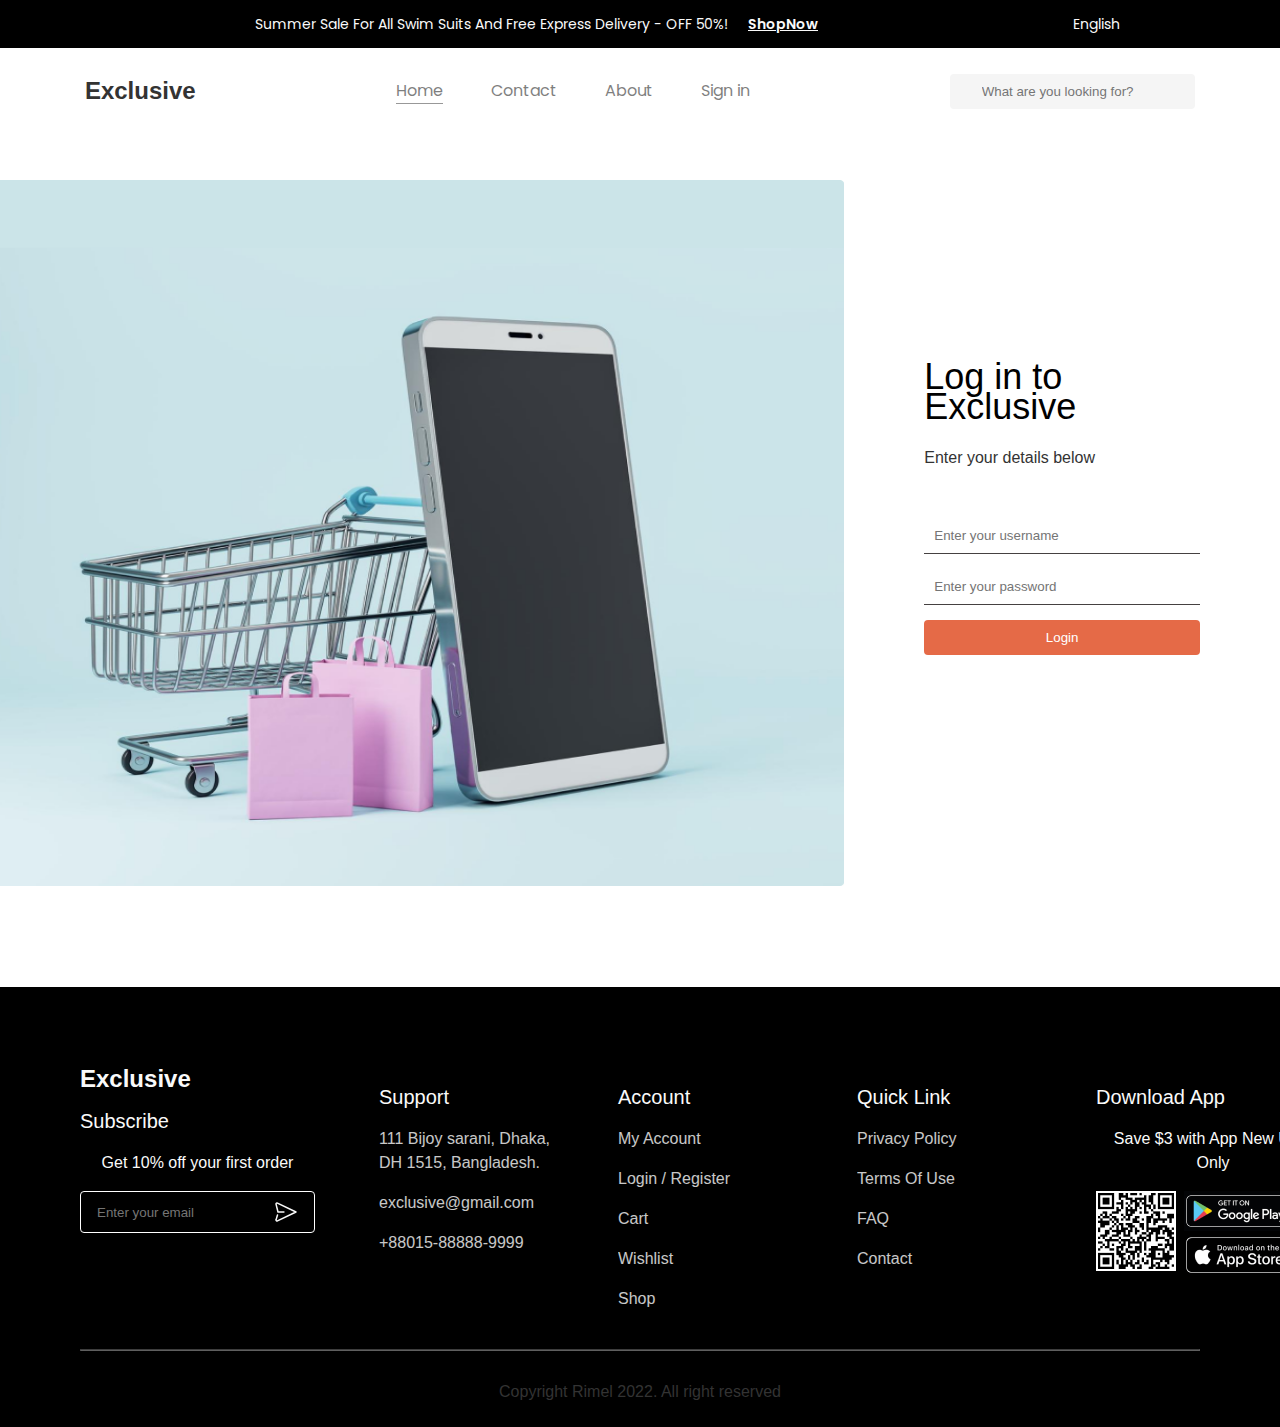
<file: index.html>
<!DOCTYPE html>
<html lang="en">
<head>
    <meta charset="UTF-8">
    <meta name="viewport" content="width=device-width, initial-scale=1.0">
    <title>Exclusive Header</title>
    <link rel="preconnect" href="https://fonts.googleapis.com">
    <link rel="preconnect" href="https://fonts.gstatic.com" crossorigin>
    <link href="https://fonts.googleapis.com/css2?family=Poppins:ital,wght@0,100;0,200;0,300;0,400;0,500;0,600;0,700;0,800;0,900;1,100;1,200;1,300;1,400;1,500;1,600;1,700;1,800;1,900&display=swap" rel="stylesheet">
    <link rel="preconnect" href="https://fonts.googleapis.com">
    <link rel="preconnect" href="https://fonts.gstatic.com" crossorigin>
    <link href="https://fonts.googleapis.com/css2?family=Inter:ital,opsz,wght@0,14..32,100..900;1,14..32,100..900&family=Poppins:ital,wght@0,100;0,200;0,300;0,400;0,500;0,600;0,700;0,800;0,900;1,100;1,200;1,300;1,400;1,500;1,600;1,700;1,800;1,900&display=swap" rel="stylesheet">
    <link rel="stylesheet" href="https://cdnjs.cloudflare.com/ajax/libs/font-awesome/6.6.0/css/all.min.css" integrity="sha512-Kc323vGBEqzTmouAECnVceyQqyqdsSiqLQISBL29aUW4U/M7pSPA/gEUZQqv1cwx4OnYxTxve5UMg5GT6L4JJg==" crossorigin="anonymous" referrerpolicy="no-referrer" />
    <link rel="stylesheet" href="style.css">
</head>
<body>

    <header>
        
        <div class="top-bar">
            <p>Summer Sale For All Swim Suits And Free Express Delivery - OFF 50%! <a href="#">ShopNow</a></p>
            <div class="language-select">
                <p>English
                    <i class="fa-solid fa-chevron-down"></i>
                </p>
            </div>
        </div>
        
        <!-- Main navigation -->
        <nav class="main-nav">
            <div class="logo">
                <h1>Exclusive</h1>
            </div>
            <ul class="nav-links">
                <li class="home-li"><a href="#">Home</a></li>
                <li><a href="#">Contact</a></li>
                <li><a href="#">About</a></li>
                <li><a href="#">Sign in</a></li>
            </ul>
            <div class="search-cart">
                <div class="search-bar">
                    <input type="text" placeholder="What are you looking for?">
                    <button type="submit">
                        <i class="fa-duotone fa-solid fa-magnifying-glass"></i>
                    </button>
                </div>
                <div class="icons">
                    <i class="fa-regular fa-heart"></i>
                    <img src="./img/Cart1 with buy.svg" alt="">
                </div>
            </div>
        </nav>

        <hr>

        <div class="iPhone">
            <div class="phone">
                <img src="./img/1200px-Apple_gray_logo 1.png" alt="iphone">
                <h3>iPhone 14 Series</h3>
            </div>

            <h1>Up to 10% off Voucher</h1>

            <p>
                <a href="#">Shop Now</a>
                <img src="./img/icons arrow-right.svg" alt="">
            </p>
        </div>
    </header>

    <section>
        <div class="categories">
            <h2>
                <img src="./img/Rectangle 18.png" alt="">
                categories
            </h2>

            <h1>Browse By Category</h1>


            <div class="category-filter category-buttons">
                <button data-category="all">
                    <i class="fa-sharp fa-solid fa-store"></i>
                    All
                </button>
                <button data-category="electronics">Electronics</button>
                <button data-category="jewelery">Jewelery</button>
                <button data-category="men's clothing">Men's Clothing</button>
                <button data-category="women's clothing">Women's Clothing</button>
            </div>
            
        </div>

        <hr>


        <div class="products">
            <div class="ourproducts">
                <h2>
                    <img src="./img/Rectangle 18.png" alt="">
                    Our Products
                </h2>

                <div class="right-left-icons">
                    <img src="./img/Fill With Left Arrow.svg" alt="">
                    <img src="./img/Fill with Right Arrow.svg" alt="">
                </div>
            </div>
<!-- 
            <div id="loading" class="loader">
                <div class="circle"></div>
                <div class="circle"></div>
                <div class="circle"></div>
                <div class="circle"></div>
            </div> -->
            <div class="products-container"></div>
            <div class="seemore">

                <button class="see-more">See More</button>
            </div>
        </div>

        <div class="adversiting">
            <h3>Categories</h3>
            <h1>Enhance Your Music Experience</h1>
            <img src="./img/Frame 601.png" alt="">
            <div>
                <button>Buy Now!</button>
            </div>
        </div>

        <div class="new-arrival">
            <h2>
                <img src="./img/Rectangle 18.png" alt="">
                Featured
            </h2>
            <h1>New Arrival</h1>

            <div class="container">
                <img src="./img/1.png" alt="">
                <div>
                    <img src="./img/2.png" alt="">
                    <div>
                        <img src="./img/3.png" alt="">
                        <img src="./img/4.png" alt="">  
                    </div>
                </div>
            </div>
        </div>

        <div class="services">
            <div class="item">
                <img src="./img/Services.svg" alt="">
                <h2>FREE AND FAST DELIVERY</h2>
                <p>Free delivery for all orders over $140</p>
            </div>
            <div class="item">
                <img src="./img/Services (1).svg" alt="">
                <h2>24/7 CUSTOMER SERVICE</h2>
                <p>Friendly 24/7 customer support</p>
            </div>
            <div class="item">
                <img src="./img/Services (2).svg" alt="">
                <h2>MONEY BACK GUARANTEE</h2>
                <p>We reurn money within 30 days</p>
            </div>
        </div>
    </section>





    <footer>
        <div class="inner">
            <div>
                <h1>Exclusive</h1>
                <h2>Subscribe</h2>
                <p>Get 10% off your first order</p>
                <div class="send-email">
                    <input type="email" id="password" placeholder="Enter your email" required>
                    <img src="./img/icon-send.svg" alt="">
                </div>
            </div>

            <div>
                <h2>Support</h2>
                <ul>
                    <li>111 Bijoy sarani, Dhaka, DH 1515, Bangladesh.</li>
                    <li>exclusive@gmail.com</li>
                    <li>+88015-88888-9999</li>
                </ul>


            </div>

            <div>
                <h2>Account</h2>
                <ul>
                    <li>My Account</li>
                    <li>Login / Register</li>
                    <li>Cart</li>
                    <li>Wishlist</li>
                    <li>Shop</li>
                </ul>
            </div>

            <div>
                <h2>Quick Link</h2>
                <ul>
                    <li>Privacy Policy</li>
                    <li>Terms Of Use</li>
                    <li>FAQ</li>
                    <li>Contact</li>
                </ul>
            </div>

            <div>
                <h2>Download App</h2>
                <p>Save $3 with App New User Only</p>
                <div class="for-download">
                
                    <img src="./img/Qr Code.png" alt="qr code">
                    <div class="apps">
                        <img src="./img/GooglePlay.png" alt="google play">
                        <img src="./img/AppStore.png" alt="app store">
                    </div>
    
                </div>

                <div class="icons">
                    <i class="fa-brands fa-facebook-f"></i>
                    <i class="fa-brands fa-twitter"></i>
                    <i class="fa-brands fa-instagram"></i>
                    <i class="fa-brands fa-linkedin-in"></i>
                </div>
            </div>


        </div>


        <hr>

        <p>Copyright Rimel 2022. All right reserved</p>
    </footer>




    <script src="./app.js"></script>
</body>
</html>
</file>
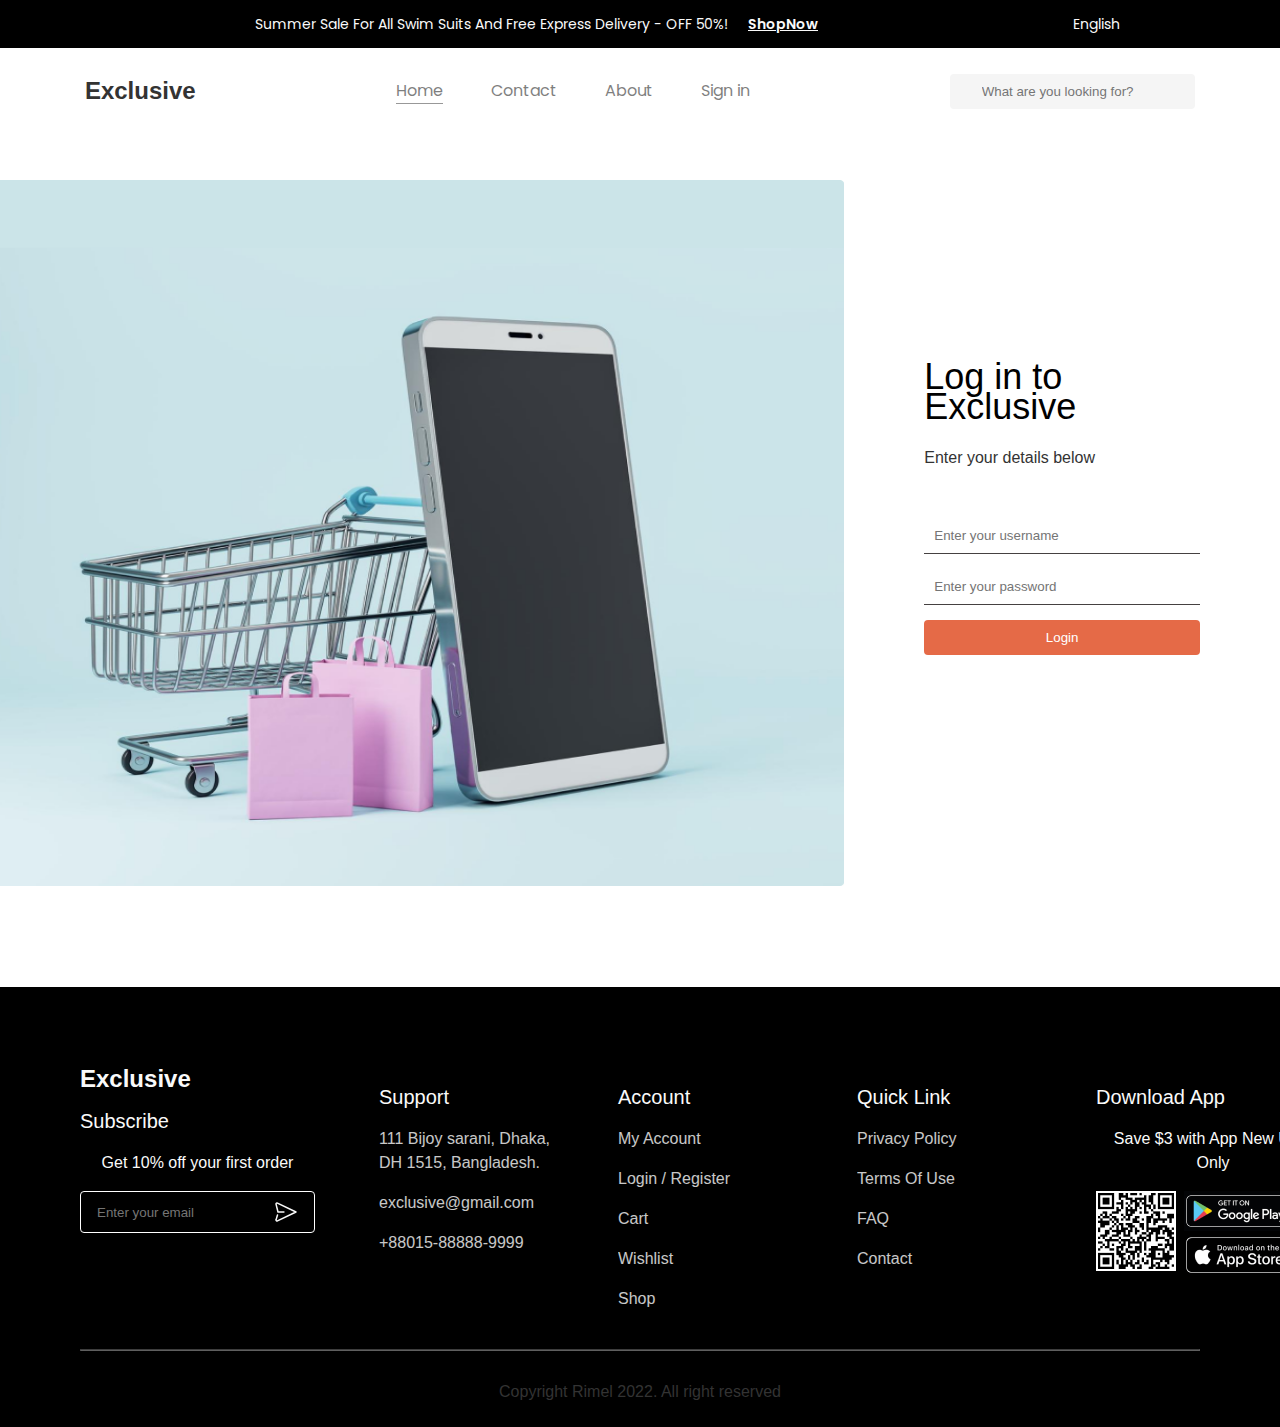
<file: login.html>
<!DOCTYPE html>
<html lang="en">
<head>
    <meta charset="UTF-8">
    <meta name="viewport" content="width=device-width, initial-scale=1.0">
    <title>Document</title>
    <link rel="preconnect" href="https://fonts.googleapis.com">
    <link rel="preconnect" href="https://fonts.gstatic.com" crossorigin>
    <link href="https://fonts.googleapis.com/css2?family=Poppins:ital,wght@0,100;0,200;0,300;0,400;0,500;0,600;0,700;0,800;0,900;1,100;1,200;1,300;1,400;1,500;1,600;1,700;1,800;1,900&display=swap" rel="stylesheet">
    <link rel="preconnect" href="https://fonts.googleapis.com">
    <link rel="preconnect" href="https://fonts.gstatic.com" crossorigin>
    <link href="https://fonts.googleapis.com/css2?family=Inter:ital,opsz,wght@0,14..32,100..900;1,14..32,100..900&family=Poppins:ital,wght@0,100;0,200;0,300;0,400;0,500;0,600;0,700;0,800;0,900;1,100;1,200;1,300;1,400;1,500;1,600;1,700;1,800;1,900&display=swap" rel="stylesheet">
    <link rel="stylesheet" href="https://cdnjs.cloudflare.com/ajax/libs/font-awesome/6.6.0/css/all.min.css" integrity="sha512-Kc323vGBEqzTmouAECnVceyQqyqdsSiqLQISBL29aUW4U/M7pSPA/gEUZQqv1cwx4OnYxTxve5UMg5GT6L4JJg==" crossorigin="anonymous" referrerpolicy="no-referrer" />
    <link rel="stylesheet" href="style.css">
</head>
<body>
    <header>
        <div class="top-bar">
            <p>Summer Sale For All Swim Suits And Free Express Delivery - OFF 50%! <a href="#">ShopNow</a></p>
            <div class="language-select">
                <p>English
                    <i class="fa-solid fa-chevron-down"></i>
                </p>
            </div>
        </div>
        
        
        <nav class="main-nav">
            <div class="logo">
                <h1>Exclusive</h1>
            </div>
            <ul class="nav-links">
                <li class="home-li"><a href="#">Home</a></li>
                <li><a href="#">Contact</a></li>
                <li><a href="#">About</a></li>
                <li><a href="#">Sign in</a></li>
            </ul>
            <div class="search-cart">
                <div class="search-bar">
                    <input type="text" placeholder="What are you looking for?">
                    <button type="submit">
                        <i class="fa-duotone fa-solid fa-magnifying-glass"></i>
                    </button>
                </div>
            </div>
        </nav>
    </header>

    <section>
        <div class="login-container">
            <img src="./img/Side Image.png" alt="">

            <div class="login">
                <h1>Log in to Exclusive</h1>

                <p>Enter your details below</p>
                <form id="loginForm">
                    <div class="input-group">
                        <!-- <label for="username">Username</label> -->
                        <input type="text" id="username" placeholder="Enter your username" required>
                    </div>
                    <div class="input-group">
                        <!-- <label for="password">Password</label> -->
                        <input type="password" id="password" placeholder="Enter your password" required>
                    </div>
                    <button type="submit">Login</button>
                    <p id="error-message"></p>
                </form>
            </div>
        </div>
    </section>


    <footer>
        <div class="inner">
            <div>
                <h1>Exclusive</h1>
                <h2>Subscribe</h2>
                <p>Get 10% off your first order</p>
                <div class="send-email">
                    <input type="email" id="password" placeholder="Enter your email" required>
                    <img src="./img/icon-send.svg" alt="">
                </div>
            </div>

            <div>
                <h2>Support</h2>
                <ul>
                    <li>111 Bijoy sarani, Dhaka, DH 1515, Bangladesh.</li>
                    <li>exclusive@gmail.com</li>
                    <li>+88015-88888-9999</li>
                </ul>


            </div>

            <div>
                <h2>Account</h2>
                <ul>
                    <li>My Account</li>
                    <li>Login / Register</li>
                    <li>Cart</li>
                    <li>Wishlist</li>
                    <li>Shop</li>
                </ul>
            </div>

            <div>
                <h2>Quick Link</h2>
                <ul>
                    <li>Privacy Policy</li>
                    <li>Terms Of Use</li>
                    <li>FAQ</li>
                    <li>Contact</li>
                </ul>
            </div>

            <div>
                <h2>Download App</h2>
                <p>Save $3 with App New User Only</p>
                <div class="for-download">
                
                    <img src="./img/Qr Code.png" alt="qr code">
                    <div class="apps">
                        <img src="./img/GooglePlay.png" alt="google play">
                        <img src="./img/AppStore.png" alt="app store">
                    </div>
    
                </div>

                <div class="icons">
                    <i class="fa-brands fa-facebook-f"></i>
                    <i class="fa-brands fa-twitter"></i>
                    <i class="fa-brands fa-instagram"></i>
                    <i class="fa-brands fa-linkedin-in"></i>
                </div>
            </div>


        </div>


        <hr>

        <p>Copyright Rimel 2022. All right reserved</p>
    </footer>



    <script src="./login.js"></script>
</body>
</html>
</file>
<file: style.css>
* {
  margin: 0;
  padding: 0;
  box-sizing: border-box;
}

body {
  font-family: Arial, sans-serif;
  background-color: #fff;
  color: #333;
}

header {
  width: min(1540px, 100%);
  margin: auto;
}

.top-bar {
  display: flex;
  height: 48px;
  background-color: black;
  align-items: center;
}
.top-bar p {
  width: -moz-max-content;
  width: max-content;
  margin: auto;
  color: #FAFAFA;
  font-size: 14px;
  line-height: 21px;
  font-family: Poppins;
}
.top-bar p a {
  padding-left: 1rem;
  color: #FAFAFA;
  font-weight: 600;
  font-size: 14px;
  line-height: 24px;
  align-items: Center;
  font-family: Poppins;
}
.top-bar .language-select {
  display: flex;
  gap: 1rem;
  padding-right: 10rem;
}
.top-bar .language-select p {
  font-family: Poppins;
}

.main-nav {
  display: flex;
  gap: 200px;
  height: 38px;
  align-items: center;
  justify-content: center;
  margin-top: 1.5rem;
}
.main-nav .logo h1 {
  font-family: "Inter" sans-serif;
  font-weight: 700;
  font-size: 24px;
  line-height: 24px;
  letter-spacing: 3%;
}
.main-nav ul {
  display: flex;
  gap: 48px;
}
.main-nav ul .home-li {
  border-bottom: 1px solid;
}
.main-nav ul li {
  list-style: none;
  opacity: 50%;
}
.main-nav ul li a {
  text-decoration: none;
  font-family: Poppins;
  font-weight: 400;
  font-size: 16px;
  line-height: 24px;
  align-items: Center;
  color: #000000;
}
.main-nav .search-cart {
  display: flex;
  gap: 24px;
  height: 38px;
  align-items: center;
}
.main-nav .search-cart .search-bar {
  background-color: #F5F5F5;
  padding-inline: 1rem;
  border-radius: 4px;
}
.main-nav .search-cart .search-bar input {
  font-family: "Poppins" sans-serif;
  border: none;
  padding: 10px 1rem;
  background-color: #F5F5F5;
}
.main-nav .search-cart .search-bar button {
  background: none;
  border: none;
}
.main-nav .search-cart .icons {
  display: flex;
  gap: 1rem;
  align-items: center;
}

hr {
  margin-top: 2rem;
}

.iPhone {
  margin: auto;
  margin-top: 2rem;
  width: min(1170px, 100%);
  height: 344px;
  background-color: #000000;
  background-image: url(./img/hero_endframe__cvklg0xk3w6e_large\ 2.png);
  background-repeat: no-repeat;
  background-position: center;
  padding: 64px;
}
.iPhone .phone {
  display: flex;
  gap: 1rem;
  align-items: center;
}
.iPhone .phone h3 {
  color: #FAFAFA;
  font-family: "Poppins" sans-serif;
  font-weight: 400;
  font-size: 16px;
  line-height: 24px;
  align-items: Center;
}
.iPhone h1 {
  font-family: "Poppins" sans-serif;
  font-weight: 600;
  font-size: 48px;
  line-height: 60px;
  letter-spacing: 4%;
  color: #FAFAFA;
  width: 294px;
  margin-top: 1rem;
}
.iPhone p {
  margin-top: 1.5rem;
  display: flex;
  align-items: center;
  gap: 0.5rem;
}
.iPhone p a {
  font-weight: 500;
  font-size: 16px;
  font-family: "Poppins" sans-serif;
  line-height: 24px;
  align-items: Center;
  color: #FAFAFA;
  text-decoration: none;
  border-bottom: 1px solid;
}

section hr {
  margin: auto;
  margin-top: 3rem;
  width: 1170px;
}

.categories {
  margin: auto;
  margin-top: 4rem;
  width: min(1170px, 100%);
}
.categories h2 {
  display: flex;
  align-items: center;
  gap: 1rem;
  color: #DB4444;
  font-family: "Poppins" sans-serif;
  font-weight: 600;
  font-size: 16px;
  line-height: 20px;
}
.categories h1 {
  font-family: "Inter" sans-serif;
  font-weight: 600;
  font-size: 36px;
  line-height: 48px;
  letter-spacing: 4%;
  color: #000000;
  margin-top: 1rem;
}
.categories .category-filter {
  margin-top: 3rem;
  display: flex;
  justify-content: space-between;
}
.categories .category-filter button {
  display: flex;
  flex-direction: column;
  align-items: center;
  gap: 1rem;
  justify-content: center;
  width: 170px;
  height: 145px;
  background: none;
  border-radius: 4px;
  border-color: rgba(0, 0, 0, 0.3019607843);
  font-family: "Poppins" sans-serif;
  font-weight: 400;
  font-size: 16px;
  line-height: 24px;
  color: #000000;
}
.categories .category-filter button i {
  zoom: 3;
}
.categories .category-filter button:hover {
  background: #DB4444;
  transition: 0.5s;
  color: white;
}
.categories .category-filter button:hover i {
  color: white;
}

.products {
  margin: auto;
  margin-top: 4rem;
  width: min(1170px, 100%);
}
.products .ourproducts h2 {
  display: flex;
  align-items: center;
  gap: 1rem;
  color: #DB4444;
  font-family: "Poppins" sans-serif;
  font-weight: 600;
  font-size: 16px;
  line-height: 20px;
}
.products .ourproducts .right-left-icons {
  margin-top: 5px;
  text-align: end;
}
.products .loader {
  display: none;
  position: fixed;
  left: 50%;
  top: 50%;
  width: 50px;
  height: 50px;
  border: 5px solid #ba5858;
  border-radius: 50%;
  border-top: 5px solid #3498db;
  animation: spin 1s linear infinite;
  z-index: 1000;
  transform: translate(-50%, -50%);
}
@keyframes spin {
  0% {
    transform: rotate(0deg);
  }
  100% {
    transform: rotate(360deg);
  }
}
.products .products-container {
  display: flex;
  justify-content: space-between;
  gap: 1rem;
  flex-wrap: wrap;
}
.products .products-container div {
  width: 270px;
}
.products .products-container div img {
  margin: auto;
  box-shadow: #333;
}
.products .products-container div h2 {
  font-family: "Poppins" sans-serif;
  font-weight: 500;
  font-size: 16px;
  line-height: 24px;
  color: #000000;
}
.products .products-container div .price {
  color: #DB4444;
}
.products .seemore {
  display: flex;
  justify-content: center;
}
.products .see-more {
  margin: auto;
  margin-top: 3rem;
  width: Hug 173px;
  height: Hug 56px;
  background-color: #DB4444;
  border-radius: 4px;
  font-family: "Poppins" sans-serif;
  font-size: 16px;
  line-height: 24px;
  color: #FAFAFA;
  padding: 16px 48px;
  border: none;
}

.stars {
  color: yellow; /* Yulduzlar rangini sariq qilib belgilash */
}

.review-count {
  color: black;
  opacity: 50%;
}

.login-container {
  margin: auto;
  margin-top: 2rem;
  width: min(100%, 1555px);
  height: 781px;
  display: flex;
  justify-content: space-between;
  align-items: center;
}
.login-container img {
  width: 919px;
  height: 706px;
}
.login-container .login {
  width: Hug 371px;
  height: Hug 326px;
  padding: 5rem;
}
.login-container .login h1 {
  font-family: "Inter" sans-serif;
  font-weight: 500;
  font-size: 36px;
  line-height: 30px;
  letter-spacing: 4%;
  color: #000000;
}
.login-container .login p {
  font-family: "Poppins" sans-serif;
  font-weight: 400;
  font-size: 16px;
  line-height: 24px;
  margin-top: 1.5rem;
  margin-bottom: 3rem;
}
.login-container .login input {
  width: 100%;
  padding: 10px;
  margin-bottom: 15px;
  border: none;
  border-bottom: 1px solid rgb(69, 65, 65);
}
.login-container .login button {
  width: 100%;
  padding: 10px;
  background-color: #e56a47;
  color: white;
  border: none;
  border-radius: 4px;
  cursor: pointer;
}
.login-container .login .forgot-password {
  display: block;
  text-align: right;
  margin-top: 10px;
  color: #e56a47;
}

footer {
  margin: auto;
  margin-top: 4rem;
  background-color: black;
  width: min(1550px, 100%);
  height: 440px;
  padding-inline: 5rem;
  padding-top: 5rem;
}
footer .inner {
  margin: auto;
  height: 250px;
  display: flex;
  gap: 4rem;
}
footer .inner h1 {
  font-family: "Inter" sans-serif;
  font-weight: 700;
  font-size: 24px;
  line-height: 24px;
  letter-spacing: 3%;
  color: #FAFAFA;
}
footer .inner h2 {
  font-family: "Poppins" sans-serif;
  font-weight: 500;
  font-size: 20px;
  line-height: 28px;
  color: #FAFAFA;
  margin-top: 1rem;
}
footer .inner p {
  font-family: "Poppins" sans-serif;
  font-weight: 400;
  font-size: 16px;
  line-height: 24px;
  color: #FAFAFA;
  margin-top: 1rem;
}
footer .inner .send-email {
  width: -moz-max-content;
  width: max-content;
  display: flex;
  padding: 0.5rem 1rem;
  border-radius: 4px;
  margin-top: 1rem;
  border: 1.5px white solid;
}
footer .inner .send-email img {
  color: white;
}
footer .inner .send-email input {
  background-color: black;
  border: none;
  color: white;
  outline-width: 0;
}
footer .inner ul {
  margin-top: 1rem;
  display: flex;
  flex-direction: column;
  gap: 1rem;
}
footer .inner ul li {
  list-style: none;
  font-family: "Poppins" sans-serif;
  font-weight: 400;
  font-size: 16px;
  line-height: 24px;
  color: #FAFAFA;
  opacity: 80%;
  width: 175px;
}
footer .inner .for-download {
  margin-top: 1rem;
  width: 234px;
  display: grid;
  gap: 0.5rem;
  grid-template-columns: auto auto;
}
footer .inner .icons {
  margin-top: 1rem;
  display: flex;
  gap: 2rem;
}
footer .inner .icons i {
  color: white;
}
footer hr {
  opacity: 40%;
  color: #FFFFFF;
}
footer p {
  text-align: center;
  margin-top: 2rem;
}

.product-details-container {
  margin: auto;
  margin-top: 5rem;
  width: min(1440px, 100%);
  display: flex;
  justify-content: space-around;
  padding-inline: 4rem;
}
.product-details-container .detail {
  width: 450px;
}
.product-details-container .detail h2 {
  font-family: "Inter", sans-serif;
  font-weight: 600;
  font-size: 24px;
  line-height: 24px;
  letter-spacing: 3%;
  color: #000000;
}
.product-details-container .detail .rating {
  margin-top: 0.8rem;
  display: flex;
}
.product-details-container .detail .price {
  font-family: "Inter" sans-serif;
  font-weight: 400;
  font-size: 24px;
  line-height: 24px;
  letter-spacing: 3%;
  color: #000000;
  margin-top: 1rem;
}
.product-details-container .detail .description {
  font-family: "Poppins" sans-serif;
  font-weight: 400;
  font-size: 14px;
  line-height: 21px;
  color: #000000;
  margin-top: 1rem;
}

.adversiting {
  margin: auto;
  margin-top: 4rem;
  width: min(1170px, 100%);
  height: 500px;
  background-color: #000000;
  background-image: url(./img/JBL_BOOMBOX_2_HERO_020_x1\ \(1\)\ 1.png);
  background-repeat: no-repeat;
  background-position: 85% 50%;
  padding: 69px 59px;
}
.adversiting h3 {
  font-family: "Poppins" sans-serif;
  font-weight: 600;
  font-size: 16px;
  line-height: 20px;
  color: #00FF66;
}
.adversiting h1 {
  width: 443px;
  margin-top: 1.5rem;
  font-family: "Inter" sans-serif;
  font-weight: 600;
  font-size: 48px;
  line-height: 60px;
  letter-spacing: 4%;
  color: #FAFAFA;
}
.adversiting img {
  margin-top: 1.5rem;
}
.adversiting button {
  width: 171px;
  height: 56px;
  margin-top: 2rem;
  border-radius: 4px;
  background-color: #00FF66;
  font-family: "Poppins" sans-serif;
  font-weight: 500;
  font-size: 16px;
  line-height: 24px;
  color: #FAFAFA;
  align-items: center;
}

.new-arrival {
  margin: auto;
  margin-top: 4rem;
  width: min(1170px, 100%);
}
.new-arrival h2 {
  display: flex;
  align-items: center;
  gap: 1rem;
  color: #DB4444;
  font-family: "Poppins" sans-serif;
  font-weight: 600;
  font-size: 16px;
  line-height: 20px;
}
.new-arrival h1 {
  font-family: "Inter" sans-serif;
  font-weight: 600;
  font-size: 36px;
  line-height: 48px;
  letter-spacing: 4%;
  color: #000000;
  margin-top: 1rem;
}
.new-arrival .container {
  margin-top: 3rem;
  display: flex;
  gap: 1rem;
  grid-template-columns: auto auto;
}
.new-arrival .container div div {
  display: flex;
  justify-content: space-between;
  margin-top: 2rem;
}

.services {
  margin: auto;
  margin-top: 6rem;
  width: min(1000px, 100%);
  display: flex;
  justify-content: space-between;
}
.services .item {
  display: flex;
  flex-direction: column;
  align-items: center;
}
.services .item h2 {
  font-family: "Poppins" sans-serif;
  font-weight: 600;
  font-size: 20px;
  line-height: 28px;
  color: #000000;
  margin-top: 1rem;
}
.services .item p {
  font-family: "Poppins" sans-serif;
  font-weight: 400;
  font-size: 14px;
  line-height: 21px;
  align-items: center;
}/*# sourceMappingURL=style.css.map */

.loader {
    margin: auto;
    --dim: 3rem;
    width: var(--dim);
    height: var(--dim);
    position: relative;
    animation: spin988 2s linear infinite;
  }
  
  .loader .circle {
    --color: #333;
    --dim: 1.2rem;
    width: var(--dim);
    height: var(--dim);
    background-color: var(--color);
    border-radius: 50%;
    position: absolute;
  }
  
  .loader .circle:nth-child(1) {
    top: 0;
    left: 0;
  }
  
  .loader .circle:nth-child(2) {
    top: 0;
    right: 0;
  }
  
  .loader .circle:nth-child(3) {
    bottom: 0;
    left: 0;
  }
  
  .loader .circle:nth-child(4) {
    bottom: 0;
    right: 0;
  }
  
  @keyframes spin988 {
    0% {
      transform: scale(1) rotate(0);
    }
  
    20%, 25% {
      transform: scale(1.3) rotate(90deg);
    }
  
    45%, 50% {
      transform: scale(1) rotate(180deg);
    }
  
    70%, 75% {
      transform: scale(1.3) rotate(270deg);
    }
  
    95%, 100% {
      transform: scale(1) rotate(360deg);
    }
  }
</file>
